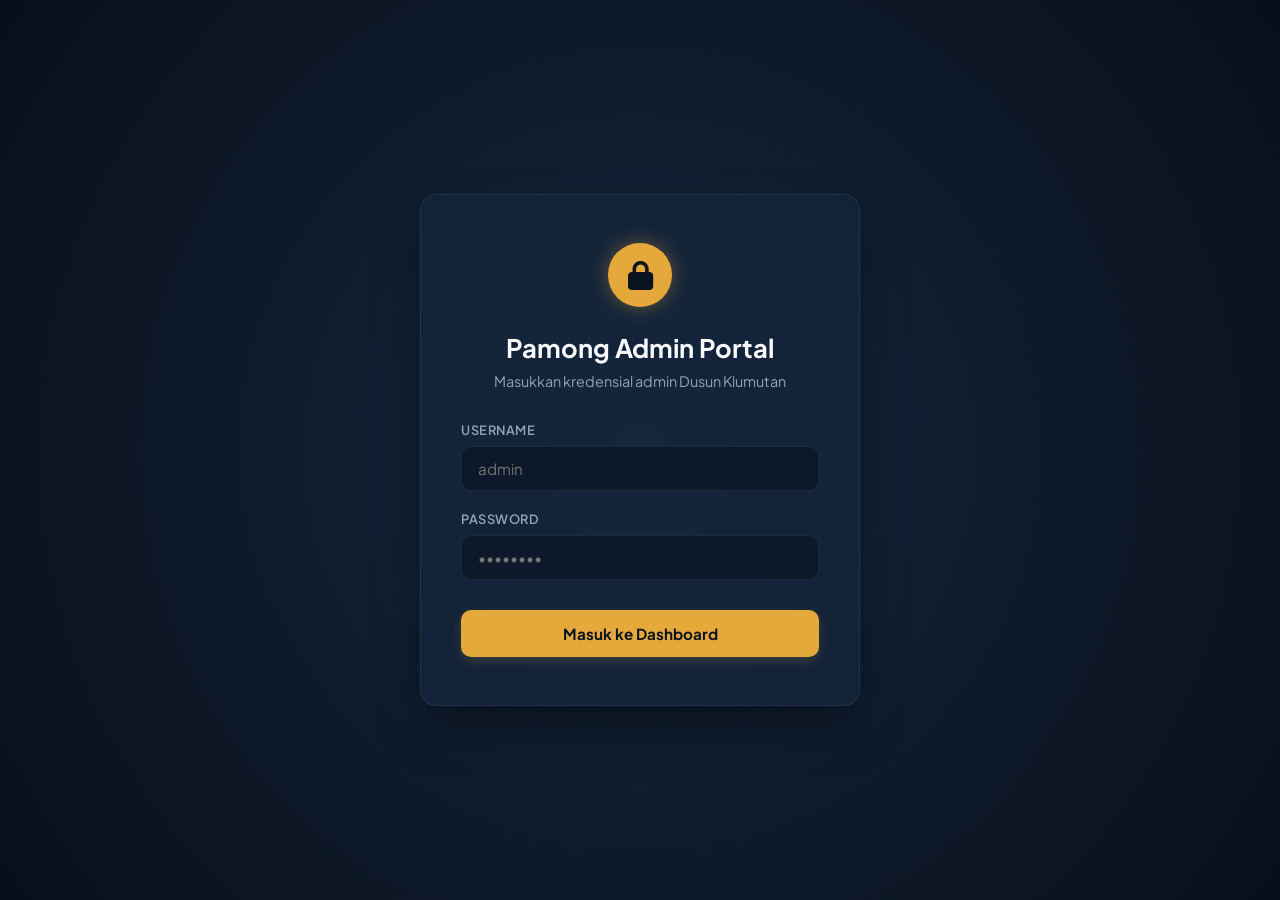
<file: admin.html>
<!DOCTYPE html>
<html lang="id">
<head>
<meta charset="UTF-8">
<meta name="viewport" content="width=device-width, initial-scale=1.0">
<title>Admin Portal | Dusun Klumutan CMS</title>
<!-- Google Fonts & FontAwesome -->
<link rel="preconnect" href="https://fonts.googleapis.com">
<link rel="preconnect" href="https://fonts.gstatic.com" crossorigin>
<link href="https://fonts.googleapis.com/css2?family=Plus+Jakarta+Sans:wght@300;400;500;600;700;800&display=swap" rel="stylesheet">
<link rel="stylesheet" href="https://cdnjs.cloudflare.com/ajax/libs/font-awesome/6.5.1/css/all.min.css">

<style>
  :root {
    --bg-dark: #0B1320;
    --sidebar-bg: #0F1E33;
    --card-bg: rgba(21, 38, 61, 0.7);
    --accent: #E5A93B;
    --accent-hover: #BF8726;
    --electric-blue: #3B82F6;
    --success: #10B981;
    --danger: #EF4444;
    --text-light: #F8FAFC;
    --text-muted: #94A3B8;
    --border: rgba(148, 163, 184, 0.12);
    --radius: 16px;
    --transition: all 0.3s cubic-bezier(0.16, 1, 0.3, 1);
  }

  * {
    margin: 0;
    padding: 0;
    box-sizing: border-box;
    font-family: 'Plus Jakarta Sans', sans-serif;
  }

  body {
    background-color: var(--bg-dark);
    color: var(--text-light);
    min-height: 100vh;
    display: flex;
    overflow-x: hidden;
  }

  /* ---------- LOGIN SCREEN ---------- */
  .login-container {
    position: fixed;
    inset: 0;
    background: radial-gradient(circle at 50% 50%, #15263d 0%, #080f1a 100%);
    display: flex;
    align-items: center;
    justify-content: center;
    z-index: 10000;
    transition: var(--transition);
  }
  .login-container.fade-out {
    opacity: 0;
    visibility: hidden;
    transform: scale(1.05);
  }
  .login-card {
    background: var(--card-bg);
    border: 1px solid var(--border);
    backdrop-filter: blur(20px);
    -webkit-backdrop-filter: blur(20px);
    border-radius: var(--radius);
    padding: 48px 40px;
    width: 100%;
    max-width: 440px;
    box-shadow: 0 25px 50px -12px rgba(0, 0, 0, 0.5);
    text-align: center;
  }
  .login-logo {
    width: 64px;
    height: 64px;
    background: var(--accent);
    color: var(--bg-dark);
    border-radius: 50%;
    display: flex;
    align-items: center;
    justify-content: center;
    font-size: 1.8rem;
    margin: 0 auto 24px;
    box-shadow: 0 0 20px rgba(229, 169, 59, 0.4);
  }
  .login-card h2 {
    font-size: 1.6rem;
    font-weight: 700;
    margin-bottom: 8px;
  }
  .login-card p {
    color: var(--text-muted);
    font-size: 0.9rem;
    margin-bottom: 32px;
  }
  .input-group {
    position: relative;
    margin-bottom: 20px;
    text-align: left;
  }
  .input-group label {
    display: block;
    font-size: 0.8rem;
    font-weight: 600;
    color: var(--text-muted);
    margin-bottom: 8px;
    text-transform: uppercase;
    letter-spacing: 0.5px;
  }
  .input-control {
    width: 100%;
    background: rgba(8, 15, 26, 0.5);
    border: 1px solid var(--border);
    border-radius: 10px;
    padding: 12px 16px;
    color: var(--text-light);
    font-size: 0.95rem;
    transition: var(--transition);
  }
  .input-control:focus {
    outline: none;
    border-color: var(--accent);
    box-shadow: 0 0 10px rgba(229, 169, 59, 0.15);
  }
  .login-btn {
    width: 100%;
    background: var(--accent);
    color: var(--bg-dark);
    border: none;
    border-radius: 10px;
    padding: 14px;
    font-weight: 700;
    font-size: 0.95rem;
    cursor: pointer;
    transition: var(--transition);
    margin-top: 10px;
    box-shadow: 0 4px 12px rgba(229, 169, 59, 0.2);
  }
  .login-btn:hover {
    background: var(--accent-hover);
    transform: translateY(-2px);
    box-shadow: 0 6px 18px rgba(229, 169, 59, 0.35);
  }
  .login-error {
    color: var(--danger);
    font-size: 0.85rem;
    font-weight: 600;
    margin-top: 16px;
    display: none;
  }

  /* ---------- APP LAYOUT ---------- */
  .app-container {
    display: flex;
    width: 100%;
    min-height: 100vh;
  }

  /* --- SIDEBAR --- */
  .sidebar {
    width: 280px;
    background-color: var(--sidebar-bg);
    border-right: 1px solid var(--border);
    padding: 32px 24px;
    display: flex;
    flex-direction: column;
    flex-shrink: 0;
  }
  .sidebar-header {
    display: flex;
    align-items: center;
    gap: 12px;
    margin-bottom: 40px;
  }
  .sidebar-header i {
    color: var(--accent);
    font-size: 1.4rem;
  }
  .sidebar-header h1 {
    font-size: 1.2rem;
    font-weight: 700;
    letter-spacing: 0.5px;
  }
  .menu-list {
    display: flex;
    flex-direction: column;
    gap: 8px;
    flex-grow: 1;
  }
  .menu-item {
    display: flex;
    align-items: center;
    gap: 14px;
    padding: 12px 16px;
    color: var(--text-muted);
    font-weight: 600;
    font-size: 0.92rem;
    border-radius: 10px;
    cursor: pointer;
    transition: var(--transition);
  }
  .menu-item:hover, .menu-item.active {
    color: var(--text-light);
    background-color: rgba(255, 255, 255, 0.05);
  }
  .menu-item.active {
    border-left: 4px solid var(--accent);
    border-radius: 4px 10px 10px 4px;
    background-color: rgba(229, 169, 59, 0.08);
    color: var(--accent);
  }
  .sidebar-footer {
    padding-top: 24px;
    border-top: 1px solid var(--border);
  }
  .logout-btn {
    display: flex;
    align-items: center;
    gap: 12px;
    color: var(--danger);
    font-weight: 600;
    font-size: 0.9rem;
    cursor: pointer;
    transition: var(--transition);
  }
  .logout-btn:hover {
    opacity: 0.8;
  }

  /* --- MAIN CONTENT --- */
  .main-content {
    flex-grow: 1;
    display: flex;
    flex-direction: column;
    min-width: 0; /* Prevents flex items from overflowing */
  }

  /* --- HEADER --- */
  .app-header {
    background: rgba(15, 30, 51, 0.4);
    backdrop-filter: blur(10px);
    border-bottom: 1px solid var(--border);
    padding: 24px 40px;
    display: flex;
    justify-content: space-between;
    align-items: center;
    position: sticky;
    top: 0;
    z-index: 100;
  }
  .header-title h2 {
    font-size: 1.3rem;
    font-weight: 700;
  }
  .header-actions {
    display: flex;
    align-items: center;
    gap: 16px;
  }
  .status-badge {
    padding: 8px 16px;
    border-radius: 20px;
    font-size: 0.82rem;
    font-weight: 700;
    display: flex;
    align-items: center;
    gap: 8px;
    background: rgba(239, 68, 68, 0.12);
    color: var(--danger);
    border: 1px solid rgba(239, 68, 68, 0.2);
  }
  .status-badge.loaded {
    background: rgba(16, 185, 129, 0.12);
    color: var(--success);
    border: 1px solid rgba(16, 185, 129, 0.2);
  }
  .action-btn {
    padding: 10px 20px;
    border-radius: 10px;
    font-weight: 600;
    font-size: 0.88rem;
    cursor: pointer;
    transition: var(--transition);
    display: inline-flex;
    align-items: center;
    gap: 8px;
  }
  .btn-blue {
    background: var(--electric-blue);
    color: var(--text-light);
  }
  .btn-blue:hover {
    background: #2563EB;
    transform: translateY(-1px);
  }
  .btn-green {
    background: var(--success);
    color: var(--text-light);
    box-shadow: 0 4px 12px rgba(16, 185, 129, 0.2);
  }
  .btn-green:hover:not(:disabled) {
    background: #059669;
    transform: translateY(-1px);
    box-shadow: 0 6px 18px rgba(16, 185, 129, 0.35);
  }
  .btn-green:disabled {
    opacity: 0.5;
    cursor: not-allowed;
  }

  /* --- EDITOR PANELS --- */
  .editor-wrapper {
    flex-grow: 1;
    padding: 40px;
    overflow-y: auto;
    max-height: calc(100vh - 90px);
  }
  .editor-panel {
    display: none;
    animation: fadeIn 0.4s ease forwards;
  }
  .editor-panel.active {
    display: block;
  }
  @keyframes fadeIn {
    from { opacity: 0; transform: translateY(10px); }
    to { opacity: 1; transform: translateY(0); }
  }

  .panel-header {
    margin-bottom: 32px;
    border-bottom: 1px solid var(--border);
    padding-bottom: 16px;
  }
  .panel-header h3 {
    font-size: 1.4rem;
    font-weight: 700;
    margin-bottom: 4px;
  }
  .panel-header p {
    color: var(--text-muted);
    font-size: 0.9rem;
  }

  /* --- FORM STYLING --- */
  .form-section {
    background: var(--card-bg);
    border: 1px solid var(--border);
    border-radius: var(--radius);
    padding: 28px;
    margin-bottom: 28px;
  }
  .form-section-title {
    font-size: 1.05rem;
    font-weight: 700;
    color: var(--accent);
    margin-bottom: 20px;
    border-left: 4px solid var(--accent);
    padding-left: 12px;
  }
  .form-grid {
    display: grid;
    grid-template-columns: repeat(2, 1fr);
    gap: 20px;
  }
  .form-grid.full {
    grid-template-columns: 1fr;
  }
  .form-grid.half {
    grid-template-columns: 1fr 1fr;
  }
  .form-group {
    margin-bottom: 20px;
  }
  .form-group.span-2 {
    grid-column: span 2;
  }
  .form-group label {
    display: block;
    font-size: 0.85rem;
    font-weight: 600;
    color: var(--text-muted);
    margin-bottom: 8px;
  }
  .form-group textarea.input-control {
    resize: vertical;
    min-height: 100px;
  }
  
  /* --- FILE PICKER FOR IMAGES --- */
  .image-picker-wrapper {
    display: flex;
    gap: 16px;
    align-items: center;
  }
  .image-preview {
    width: 64px;
    height: 64px;
    border-radius: 8px;
    border: 1px solid var(--border);
    background-size: cover;
    background-position: center;
    background-color: rgba(8, 15, 26, 0.5);
    flex-shrink: 0;
  }
  .image-picker-inputs {
    flex-grow: 1;
    display: flex;
    flex-direction: column;
    gap: 8px;
  }
  .file-input-btn {
    position: relative;
    overflow: hidden;
    background: rgba(255, 255, 255, 0.05);
    border: 1px dashed var(--text-muted);
    color: var(--text-light);
    padding: 8px 16px;
    border-radius: 8px;
    font-size: 0.85rem;
    font-weight: 600;
    text-align: center;
    cursor: pointer;
    transition: var(--transition);
  }
  .file-input-btn:hover {
    background: rgba(255, 255, 255, 0.08);
    border-color: var(--accent);
  }
  .file-input-btn input[type="file"] {
    position: absolute;
    top: 0; left: 0; right: 0; bottom: 0;
    opacity: 0;
    cursor: pointer;
  }

  /* --- EMPTY STATE NOTICE --- */
  .empty-state {
    text-align: center;
    padding: 80px 40px;
    background: var(--card-bg);
    border: 1px dashed var(--text-muted);
    border-radius: var(--radius);
    max-width: 600px;
    margin: 40px auto 0;
  }
  .empty-state i {
    font-size: 3rem;
    color: var(--accent);
    margin-bottom: 24px;
  }
  .empty-state h4 {
    font-size: 1.25rem;
    font-weight: 700;
    margin-bottom: 12px;
  }
  .empty-state p {
    color: var(--text-muted);
    font-size: 0.95rem;
    line-height: 1.6;
    margin-bottom: 24px;
  }

  /* --- CARD REPEATER (FOR DYNAMIC SECTIONS) --- */
  .repeater-card {
    background: rgba(8, 15, 26, 0.4);
    border: 1px solid var(--border);
    border-radius: 12px;
    padding: 20px;
    margin-bottom: 16px;
  }
  .repeater-card-header {
    display: flex;
    justify-content: space-between;
    align-items: center;
    margin-bottom: 16px;
    border-bottom: 1px dashed var(--border);
    padding-bottom: 10px;
  }
  .repeater-card-header strong {
    font-size: 0.9rem;
    color: var(--accent);
  }

  /* --- NOTIFICATIONS --- */
  .toast {
    position: fixed;
    bottom: 28px;
    right: 28px;
    background: var(--sidebar-bg);
    border-left: 4px solid var(--accent);
    color: var(--text-light);
    padding: 16px 24px;
    border-radius: 8px;
    box-shadow: 0 10px 25px rgba(0, 0, 0, 0.4);
    display: flex;
    align-items: center;
    gap: 12px;
    z-index: 10001;
    transform: translateY(100px);
    opacity: 0;
    transition: var(--transition);
  }
  .toast.show {
    transform: translateY(0);
    opacity: 1;
  }
  .toast.toast-success { border-left-color: var(--success); }
  .toast.toast-danger { border-left-color: var(--danger); }
</style>
</head>
<body>

  <!-- ---------- LOGIN CONTAINER ---------- -->
  <div class="login-container" id="login-container">
    <div class="login-card">
      <div class="login-logo">
        <i class="fa-solid fa-lock"></i>
      </div>
      <h2>Pamong Admin Portal</h2>
      <p>Masukkan kredensial admin Dusun Klumutan</p>
      
      <form id="login-form" onsubmit="handleLogin(event)">
        <div class="input-group">
          <label for="username">Username</label>
          <input type="text" id="username" class="input-control" required placeholder="admin">
        </div>
        <div class="input-group">
          <label for="password">Password</label>
          <input type="password" id="password" class="input-control" required placeholder="••••••••">
        </div>
        <button type="submit" class="login-btn">Masuk ke Dashboard</button>
        <div class="login-error" id="login-error">Username atau password salah!</div>
      </form>
    </div>
  </div>

  <!-- ---------- MAIN APP CONTAINER ---------- -->
  <div class="app-container">
    
    <!-- --- SIDEBAR --- -->
    <aside class="sidebar">
      <div class="sidebar-header">
        <i class="fa-solid fa-leaf"></i>
        <h1>Klumutan CMS</h1>
      </div>
      
      <nav class="menu-list">
        <div class="menu-item active" onclick="switchPanel('dashboard', this)">
          <i class="fa-solid fa-house"></i> Dashboard
        </div>
        <div class="menu-item disabled-menu" onclick="switchPanel('hero', this)">
          <i class="fa-solid fa-pager"></i> Hero &amp; Visi Misi
        </div>
        <div class="menu-item disabled-menu" onclick="switchPanel('profil-dusun', this)">
          <i class="fa-solid fa-circle-info"></i> Profil &amp; Sejarah
        </div>
        <div class="menu-item disabled-menu" onclick="switchPanel('wisata-umkm', this)">
          <i class="fa-solid fa-store"></i> UMKM Lokal
        </div>
        <div class="menu-item disabled-menu" onclick="switchPanel('pamong-berita', this)">
          <i class="fa-solid fa-users"></i> Pamong Dusun
        </div>
        <div class="menu-item disabled-menu" onclick="switchPanel('faq-peta', this)">
          <i class="fa-solid fa-circle-question"></i> FAQ &amp; Peta
        </div>
      </nav>
      
      <div class="sidebar-footer">
        <div class="logout-btn" onclick="handleLogout()">
          <i class="fa-solid fa-right-from-bracket"></i> Keluar Sesi
        </div>
      </div>
    </aside>

    <!-- --- MAIN CONTENT --- -->
    <main class="main-content">
      
      <!-- --- HEADER --- -->
      <header class="app-header">
        <div class="header-title">
          <h2>Dashboard CMS Administrasi</h2>
        </div>
        <div class="header-actions">
          <div class="status-badge" id="status-badge">
            <i class="fa-solid fa-circle-xmark"></i> index.html Belum Dimuat
          </div>
          <button class="action-btn btn-blue" onclick="loadIndexFile()">
            <i class="fa-solid fa-file-import"></i> Buka index.html
          </button>
          <button class="action-btn btn-green" id="save-btn" disabled onclick="saveIndexFile()">
            <i class="fa-solid fa-floppy-disk"></i> Simpan Perubahan
          </button>
        </div>
      </header>

      <!-- --- EDITOR PANELS --- -->
      <div class="editor-wrapper">
        
        <!-- DASHBOARD STATUS PANEL -->
        <div class="editor-panel active" id="panel-dashboard">
          <div class="panel-header">
            <h3>Selamat Datang di Portal CMS</h3>
            <p>Kelola konten website resmi Dusun Klumutan secara visual tanpa database server.</p>
          </div>
          
          <div class="empty-state" id="load-file-notice">
            <i class="fa-solid fa-file-lines"></i>
            <h4>Hubungkan Berkas index.html</h4>
            <p>
              Untuk memulai pengeditan, silakan klik tombol di bawah untuk memilih file <strong>index.html</strong> lokal di komputer Anda. Menggunakan File System Access API, perubahan yang Anda buat dapat disimpan langsung ke file tersebut.
            </p>
            <button class="action-btn btn-blue" onclick="loadIndexFile()">
              Hubungkan index.html Sekarang
            </button>
          </div>
          
          <div class="form-section" id="file-loaded-notice" style="display:none;">
            <div class="form-section-title">Informasi File Terhubung</div>
            <div class="form-grid">
              <div class="form-group">
                <label>Nama Berkas</label>
                <div style="font-weight: 700; color: var(--accent);">index.html</div>
              </div>
              <div class="form-group">
                <label>Status Sinkronisasi</label>
                <div style="color: var(--success); font-weight: 600;"><i class="fa-solid fa-circle-check"></i> Siap Diedit &amp; Disimpan langsung</div>
              </div>
            </div>
            <p style="margin-top:20px; font-size: 0.9rem; color: var(--text-muted); line-height: 1.6;">
              Berkas <code>index.html</code> Anda telah terbaca dengan baik. Silakan navigasikan tab di menu samping kiri untuk mengedit konten teks, memperbarui data numerik, mengganti kontak WhatsApp UMKM, atau mengunggah foto baru. Tekan tombol <strong>"Simpan Perubahan"</strong> di kanan atas untuk menulis data permanen ke file komputer Anda.
            </p>
          </div>
        </div>

        <!-- HERO PANEL -->
        <div class="editor-panel" id="panel-hero">
          <div class="panel-header">
            <h3>Hero &amp; Visi Misi</h3>
            <p>Kelola banner beranda utama dan teks visi misi dusun.</p>
          </div>
          
          <div class="form-section">
            <div class="form-section-title">Bagian Banner Utama (Hero)</div>
            <div class="form-grid">
              <div class="form-group span-2">
                <label for="hero-eyebrow">Teks Kecil Pembuka (Eyebrow)</label>
                <input type="text" id="hero-eyebrow" class="input-control">
              </div>
              <div class="form-group">
                <label for="hero-title">Judul Utama (Title)</label>
                <input type="text" id="hero-title" class="input-control">
              </div>
              <div class="form-group">
                <label for="hero-desc">Deskripsi Singkat</label>
                <textarea id="hero-desc" class="input-control"></textarea>
              </div>
              <div class="form-group span-2">
                <label>Gambar Latar Belakang (Hero Background)</label>
                <div class="image-picker-wrapper">
                  <div class="image-preview" id="preview-hero-bg"></div>
                  <div class="image-picker-inputs">
                    <input type="text" id="hero-bg-src" class="input-control" placeholder="Masukkan URL Gambar atau File Path">
                    <div class="file-input-btn">
                      <i class="fa-solid fa-upload"></i> Unggah Gambar Baru (Embed Base64)
                      <input type="file" accept="image/*" onchange="handleImageUpload(this, 'hero-bg-src', 'preview-hero-bg')">
                    </div>
                  </div>
                </div>
              </div>
            </div>
          </div>

          <div class="form-section">
            <div class="form-section-title">Visi &amp; Misi Dusun</div>
            <div class="form-grid">
              <div class="form-group span-2">
                <label for="about-title">Judul Tentang Kami</label>
                <input type="text" id="about-title" class="input-control">
              </div>
              <div class="form-group">
                <label for="about-p1">Paragraf Selayang Pandang 1</label>
                <textarea id="about-p1" class="input-control"></textarea>
              </div>
              <div class="form-group">
                <label for="about-p2">Paragraf Selayang Pandang 2</label>
                <textarea id="about-p2" class="input-control"></textarea>
              </div>
              <div class="form-group">
                <label for="visi-text">Pernyataan Visi</label>
                <textarea id="visi-text" class="input-control"></textarea>
              </div>
              <div class="form-group">
                <label for="misi-text">Pernyataan Misi</label>
                <textarea id="misi-text" class="input-control"></textarea>
              </div>
            </div>
          </div>
        </div>

        <!-- PROFIL & SEJARAH PANEL -->
        <div class="editor-panel" id="panel-profil-dusun">
          <div class="panel-header">
            <h3>Profil &amp; Sejarah Dusun</h3>
            <p>Kelola data demografis serta garis waktu sejarah perkembangan Dusun Klumutan.</p>
          </div>
          
          <div class="form-section">
            <div class="form-section-title">Data Profil Administratif</div>
            <div class="form-grid" id="profile-cards-inputs">
              <!-- Dynamically populated profile card input fields -->
            </div>
          </div>

          <div class="form-section">
            <div class="form-section-title">Garis Waktu Sejarah Dusun</div>
            <div id="timeline-repeater">
              <!-- Dynamically populated timeline items -->
            </div>
          </div>
        </div>

        <!-- UMKM PANEL -->
        <div class="editor-panel" id="panel-wisata-umkm">
          <div class="panel-header">
            <h3>UMKM Lokal</h3>
            <p>Kelola produk-produk unggulan warga dan pelaku usaha dusun.</p>
          </div>

          <div class="form-section">
            <div class="form-section-title">Daftar Produk UMKM Warga (4 Produk)</div>
            <div id="umkm-cards-inputs">
              <!-- Dynamically populated UMKM inputs -->
            </div>
          </div>
        </div>

        <!-- PAMONG PANEL -->
        <div class="editor-panel" id="panel-pamong-berita">
          <div class="panel-header">
            <h3>Pamong Dusun</h3>
            <p>Kelola foto dan informasi kepengurusan pamong Dusun Klumutan.</p>
          </div>
          
          <div class="form-section">
            <div class="form-section-title">Jajaran Pamong Dusun (Struktur Organisasi)</div>
            <div id="org-cards-inputs">
              <!-- Dynamically populated pamong inputs -->
            </div>
          </div>
        </div>

        <!-- FAQ & PETA PANEL -->
        <div class="editor-panel" id="panel-faq-peta">
          <div class="panel-header">
            <h3>FAQ &amp; Peta Lokasi</h3>
            <p>Kelola daftar pertanyaan umum warga/wisatawan dan iframe koordinat Google Maps.</p>
          </div>
          
          <div class="form-section">
            <div class="form-section-title">Pertanyaan Umum (FAQ - 4 Item)</div>
            <div id="faq-items-inputs">
              <!-- Dynamically populated faq inputs -->
            </div>
          </div>

          <div class="form-section">
            <div class="form-section-title">Integrasi Google Maps</div>
            <div class="form-grid full">
              <div class="form-group">
                <label for="map-src">Iframe Embed URL (Google Maps)</label>
                <textarea id="map-src" class="input-control"></textarea>
              </div>
            </div>
          </div>
        </div>

      </div>
    </main>
  </div>

  <!-- ---------- TOAST NOTIFICATIONS ---------- -->
  <div class="toast" id="toast">
    <i class="fa-solid fa-circle-check" id="toast-icon"></i>
    <span id="toast-msg">Perubahan berhasil disimpan!</span>
  </div>

  <!-- ---------- APPLICATION LOGIC ---------- -->
  <script>
    // Simple Admin Gatekeeping (Hardcoded for local security context)
    function handleLogin(e) {
      e.preventDefault();
      const u = document.getElementById('username').value;
      const p = document.getElementById('password').value;
      const err = document.getElementById('login-error');

      if (u === 'admin' && p === 'admin') {
        document.getElementById('login-container').classList.add('fade-out');
        showToast('Login berhasil! Silakan hubungkan file index.html.', 'success');
      } else {
        err.style.display = 'block';
      }
    }

    function handleLogout() {
      document.getElementById('login-container').classList.remove('fade-out');
      document.getElementById('username').value = '';
      document.getElementById('password').value = '';
      document.getElementById('login-error').style.display = 'none';
    }

    // Switch Panel
    function switchPanel(panelId, element) {
      if (element.classList.contains('disabled-menu')) {
        showToast('Buka file index.html terlebih dahulu untuk mengaktifkan menu ini!', 'danger');
        return;
      }
      
      // Update sidebar active state
      document.querySelectorAll('.menu-item').forEach(el => el.classList.remove('active'));
      element.classList.add('active');

      // Update panel visibility
      document.querySelectorAll('.editor-panel').forEach(panel => panel.classList.remove('active'));
      document.getElementById('panel-' + panelId).classList.add('active');
    }

    // Show Toast Notification
    function showToast(msg, type = 'success') {
      const toast = document.getElementById('toast');
      const icon = document.getElementById('toast-icon');
      const text = document.getElementById('toast-msg');

      text.textContent = msg;
      toast.className = 'toast show';
      
      if (type === 'success') {
        toast.classList.add('toast-success');
        icon.className = 'fa-solid fa-circle-check';
      } else {
        toast.classList.add('toast-danger');
        icon.className = 'fa-solid fa-triangle-exclamation';
      }

      setTimeout(() => {
        toast.classList.remove('show');
      }, 3500);
    }

    // Image Upload handler (Base64 conversion)
    function handleImageUpload(inputEl, srcInputId, previewId) {
      const file = inputEl.files[0];
      if (!file) return;

      const reader = new FileReader();
      reader.onload = function(e) {
        const base64Src = e.target.result;
        document.getElementById(srcInputId).value = base64Src;
        document.getElementById(previewId).style.backgroundImage = `url(${base64Src})`;
        showToast('Gambar berhasil dimuat! Tekan simpan nanti untuk menyimpan permanen.', 'success');
      };
      reader.readAsDataURL(file);
    }

    // File Access Handler
    let fileHandle = null;
    let indexDocument = null; // Parsed HTML document

    async function loadIndexFile() {
      try {
        // Feature check: File System Access API
        if ('showOpenFilePicker' in window) {
          [fileHandle] = await window.showOpenFilePicker({
            types: [{
              description: 'HTML File',
              accept: { 'text/html': ['.html'] }
            }],
            excludeAcceptAllOption: true,
            multiple: false
          });
          const file = await fileHandle.getFile();
          const contents = await file.text();
          parseAndLoadHTML(contents);
          showToast('Berkas index.html terhubung dengan sukses!', 'success');
        } else {
          // Fallback input method if browser blocks API
          const input = document.createElement('input');
          input.type = 'file';
          input.accept = '.html';
          input.onchange = async (e) => {
            const file = e.target.files[0];
            if (!file) return;
            const contents = await file.text();
            parseAndLoadHTML(contents);
            showToast('Berkas index.html berhasil dimuat (Mode Fallback)!', 'success');
          };
          input.click();
        }
      } catch (err) {
        console.error(err);
        showToast('Batal memuat berkas atau terjadi kesalahan sistem.', 'danger');
      }
    }

    function parseAndLoadHTML(htmlString) {
      const parser = new DOMParser();
      indexDocument = parser.parseFromString(htmlString, 'text/html');

      // Update UI Status
      const statusBadge = document.getElementById('status-badge');
      statusBadge.className = 'status-badge loaded';
      statusBadge.innerHTML = '<i class="fa-solid fa-circle-check"></i> index.html Terhubung';
      document.getElementById('save-btn').removeAttribute('disabled');
      document.getElementById('load-file-notice').style.display = 'none';
      document.getElementById('file-loaded-notice').style.display = 'block';

      // Enable Sidebar menus
      document.querySelectorAll('.menu-item').forEach(el => el.classList.remove('disabled-menu'));

      // POPULATE ALL DATA FIELDS
      populateHeroAndVisi();
      populateProfileCards();
      populateTimeline();
      populateUMKM();
      populatePamong();
      populateFAQ();
      populateMap();
    }

    // --- POPULATE & MAP HELPERS ---

    function populateHeroAndVisi() {
      const eyebrow = indexDocument.querySelector('.hero-eyebrow');
      const title = indexDocument.querySelector('.hero-title');
      const desc = indexDocument.querySelector('.hero-desc');
      const bgImg = indexDocument.querySelector('.hero-bg img');

      if (eyebrow) document.getElementById('hero-eyebrow').value = eyebrow.textContent.trim();
      if (title) document.getElementById('hero-title').value = title.innerHTML.trim();
      if (desc) document.getElementById('hero-desc').value = desc.textContent.trim();
      if (bgImg) {
        document.getElementById('hero-bg-src').value = bgImg.getAttribute('src');
        document.getElementById('preview-hero-bg').style.backgroundImage = `url(${bgImg.getAttribute('src')})`;
      }

      // Visi & Misi
      const aboutTitle = indexDocument.querySelector('#tentang .section-title');
      const p1 = indexDocument.querySelector('#tentang .about-text p:nth-of-type(1)');
      const p2 = indexDocument.querySelector('#tentang .about-text p:nth-of-type(2)');
      const visi = indexDocument.querySelector('#tentang .about-card:nth-of-type(1) p');
      const misi = indexDocument.querySelector('#tentang .about-card:nth-of-type(2) p');

      if (aboutTitle) document.getElementById('about-title').value = aboutTitle.textContent.trim();
      if (p1) document.getElementById('about-p1').value = p1.textContent.trim();
      if (p2) document.getElementById('about-p2').value = p2.textContent.trim();
      if (visi) document.getElementById('visi-text').value = visi.textContent.trim();
      if (misi) document.getElementById('misi-text').value = misi.textContent.trim();
    }

    function populateProfileCards() {
      const cards = indexDocument.querySelectorAll('#profil .profile-card');
      const wrapper = document.getElementById('profile-cards-inputs');
      wrapper.innerHTML = ''; // reset

      cards.forEach((card, idx) => {
        const title = card.querySelector('h4').textContent.trim();
        const mainVal = card.querySelector('p').childNodes[0].textContent.trim();
        const subVal = card.querySelector('p span') ? card.querySelector('p span').textContent.trim() : '';

        const formGroup = document.createElement('div');
        formGroup.className = 'repeater-card form-group span-2';
        formGroup.innerHTML = `
          <div class="repeater-card-header">
            <strong>Kartu Profil ${idx + 1}: ${title}</strong>
          </div>
          <div class="form-grid">
            <div class="form-group">
              <label>Judul Kartu</label>
              <input type="text" class="input-control profile-title-input" data-index="${idx}" value="${title}">
            </div>
            <div class="form-group">
              <label>Nilai Utama</label>
              <input type="text" class="input-control profile-main-input" data-index="${idx}" value="${mainVal}">
            </div>
            <div class="form-group span-2">
              <label>Keterangan Sub (Kecil)</label>
              <input type="text" class="input-control profile-sub-input" data-index="${idx}" value="${subVal}">
            </div>
          </div>
        `;
        wrapper.appendChild(formGroup);
      });
    }

    function populateTimeline() {
      const items = indexDocument.querySelectorAll('.timeline-item');
      const wrapper = document.getElementById('timeline-repeater');
      wrapper.innerHTML = '';

      items.forEach((item, idx) => {
        const year = item.querySelector('.timeline-year').textContent.trim();
        const title = item.querySelector('h4').textContent.trim();
        const desc = item.querySelector('p').textContent.trim();

        const card = document.createElement('div');
        card.className = 'repeater-card';
        card.innerHTML = `
          <div class="repeater-card-header">
            <strong>Garis Waktu Sejarah ${idx + 1}</strong>
          </div>
          <div class="form-grid">
            <div class="form-group">
              <label>Tahun</label>
              <input type="text" class="input-control timeline-year-input" data-index="${idx}" value="${year}">
            </div>
            <div class="form-group">
              <label>Peristiwa Utama</label>
              <input type="text" class="input-control timeline-title-input" data-index="${idx}" value="${title}">
            </div>
            <div class="form-group span-2">
              <label>Keterangan Deskripsi</label>
              <textarea class="input-control timeline-desc-input" data-index="${idx}">${desc}</textarea>
            </div>
          </div>
        `;
        wrapper.appendChild(card);
      });
    }



    function populateUMKM() {
      const cards = indexDocument.querySelectorAll('#umkm .umkm-card');
      const wrapper = document.getElementById('umkm-cards-inputs');
      wrapper.innerHTML = '';

      cards.forEach((card, idx) => {
        const img = card.querySelector('img').getAttribute('src');
        const category = card.querySelector('.umkm-category').textContent.trim();
        const title = card.querySelector('h4').textContent.trim();
        const desc = card.querySelector('p').textContent.trim();
        const contact = card.querySelector('.umkm-contact').textContent.replace(/^\s*\+?\s*/, '').replace(/WhatsApp|Hubungi|Hub|:\s*/gi, '').trim();

        const element = document.createElement('div');
        element.className = 'repeater-card';
        element.innerHTML = `
          <div class="repeater-card-header">
            <strong>Produk UMKM ${idx + 1}: ${title}</strong>
          </div>
          <div class="form-grid">
            <div class="form-group">
              <label>Kategori Produk</label>
              <input type="text" class="input-control umkm-cat-input" data-index="${idx}" value="${category}">
            </div>
            <div class="form-group">
              <label>Nama Produk / UMKM</label>
              <input type="text" class="input-control umkm-title-input" data-index="${idx}" value="${title}">
            </div>
            <div class="form-group">
              <label>Keterangan WhatsApp (Nomor Hp)</label>
              <input type="text" class="input-control umkm-contact-input" data-index="${idx}" value="${contact}">
            </div>
            <div class="form-group">
              <label>Deskripsi Ringkas</label>
              <textarea class="input-control umkm-desc-input" data-index="${idx}">${desc}</textarea>
            </div>
            <div class="form-group span-2">
              <label>Gambar Produk</label>
              <div class="image-picker-wrapper">
                <div class="image-preview" id="preview-umkm-${idx}" style="background-image: url(${img});"></div>
                <div class="image-picker-inputs">
                  <input type="text" id="umkm-src-${idx}" class="input-control umkm-img-input" data-index="${idx}" value="${img}">
                  <div class="file-input-btn">
                    <i class="fa-solid fa-upload"></i> Unggah Gambar (Embed Base64)
                    <input type="file" accept="image/*" onchange="handleImageUpload(this, 'umkm-src-${idx}', 'preview-umkm-${idx}')">
                  </div>
                </div>
              </div>
            </div>
          </div>
        `;
        wrapper.appendChild(element);
      });
    }

    function populatePamong() {
      const cards = indexDocument.querySelectorAll('.org-card');
      const wrapper = document.getElementById('org-cards-inputs');
      wrapper.innerHTML = '';

      cards.forEach((card, idx) => {
        const img = card.querySelector('img').getAttribute('src');
        const name = card.querySelector('h4').textContent.trim();
        const role = card.querySelector('p').textContent.trim();

        const element = document.createElement('div');
        element.className = 'repeater-card';
        element.innerHTML = `
          <div class="repeater-card-header">
            <strong>Pamong ${idx + 1}: ${name}</strong>
          </div>
          <div class="form-grid">
            <div class="form-group">
              <label>Nama Lengkap</label>
              <input type="text" class="input-control org-name-input" data-index="${idx}" value="${name}">
            </div>
            <div class="form-group">
              <label>Jabatan</label>
              <input type="text" class="input-control org-role-input" data-index="${idx}" value="${role}">
            </div>
            <div class="form-group span-2">
              <label>Foto Profil Pamong</label>
              <div class="image-picker-wrapper">
                <div class="image-preview" id="preview-org-${idx}" style="background-image: url(${img});"></div>
                <div class="image-picker-inputs">
                  <input type="text" id="org-src-${idx}" class="input-control org-img-input" data-index="${idx}" value="${img}">
                  <div class="file-input-btn">
                    <i class="fa-solid fa-upload"></i> Unggah Gambar (Embed Base64)
                    <input type="file" accept="image/*" onchange="handleImageUpload(this, 'org-src-${idx}', 'preview-org-${idx}')">
                  </div>
                </div>
              </div>
            </div>
          </div>
        `;
        wrapper.appendChild(element);
      });
    }



    function populateFAQ() {
      const items = indexDocument.querySelectorAll('.faq-item');
      const wrapper = document.getElementById('faq-items-inputs');
      wrapper.innerHTML = '';

      items.forEach((item, idx) => {
        const question = item.querySelector('.faq-question span').textContent.trim();
        const answer = item.querySelector('.faq-answer p').textContent.trim();

        const element = document.createElement('div');
        element.className = 'repeater-card';
        element.innerHTML = `
          <div class="repeater-card-header">
            <strong>Pertanyaan FAQ ${idx + 1}</strong>
          </div>
          <div class="form-grid">
            <div class="form-group span-2">
              <label>Pertanyaan</label>
              <input type="text" class="input-control faq-question-input" data-index="${idx}" value="${question}">
            </div>
            <div class="form-group span-2">
              <label>Jawaban</label>
              <textarea class="input-control faq-answer-input" data-index="${idx}">${answer}</textarea>
            </div>
          </div>
        `;
        wrapper.appendChild(element);
      });
    }

    function populateMap() {
      const iframe = indexDocument.querySelector('.map-wrapper iframe');
      if (iframe) {
        document.getElementById('map-src').value = iframe.getAttribute('src');
      }
    }

    // --- SAVE & CONVERT BACK TO FILE ---

    async function saveIndexFile() {
      if (!indexDocument) return;

      try {
        // 1. Gather all data from inputs and update the virtual DOM (indexDocument)

        // Hero & Visi Misi
        const eyebrow = indexDocument.querySelector('.hero-eyebrow');
        const title = indexDocument.querySelector('.hero-title');
        const desc = indexDocument.querySelector('.hero-desc');
        const bgImg = indexDocument.querySelector('.hero-bg img');

        if (eyebrow) eyebrow.textContent = document.getElementById('hero-eyebrow').value;
        if (title) title.innerHTML = document.getElementById('hero-title').value;
        if (desc) desc.textContent = document.getElementById('hero-desc').value;
        if (bgImg) bgImg.setAttribute('src', document.getElementById('hero-bg-src').value);

        // Visi & Misi Section
        const aboutTitle = indexDocument.querySelector('#tentang .section-title');
        const p1 = indexDocument.querySelector('#tentang .about-text p:nth-of-type(1)');
        const p2 = indexDocument.querySelector('#tentang .about-text p:nth-of-type(2)');
        const visi = indexDocument.querySelector('#tentang .about-card:nth-of-type(1) p');
        const misi = indexDocument.querySelector('#tentang .about-card:nth-of-type(2) p');

        if (aboutTitle) aboutTitle.textContent = document.getElementById('about-title').value;
        if (p1) p1.textContent = document.getElementById('about-p1').value;
        if (p2) p2.textContent = document.getElementById('about-p2').value;
        if (visi) visi.textContent = document.getElementById('visi-text').value;
        if (misi) misi.textContent = document.getElementById('misi-text').value;

        // Profile Cards
        const pCards = indexDocument.querySelectorAll('#profil .profile-card');
        document.querySelectorAll('.profile-title-input').forEach(input => {
          const idx = parseInt(input.dataset.index);
          const title = input.value;
          const mainVal = document.querySelector(`.profile-main-input[data-index="${idx}"]`).value;
          const subVal = document.querySelector(`.profile-sub-input[data-index="${idx}"]`).value;

          const card = pCards[idx];
          if (card) {
            card.querySelector('h4').textContent = title;
            const p = card.querySelector('p');
            // Re-render paragraph nodes safely
            p.innerHTML = `${mainVal} <span>${subVal}</span>`;
          }
        });

        // Timeline
        const tItems = indexDocument.querySelectorAll('.timeline-item');
        document.querySelectorAll('.timeline-year-input').forEach(input => {
          const idx = parseInt(input.dataset.index);
          const year = input.value;
          const title = document.querySelector(`.timeline-title-input[data-index="${idx}"]`).value;
          const desc = document.querySelector(`.timeline-desc-input[data-index="${idx}"]`).value;

          const item = tItems[idx];
          if (item) {
            item.querySelector('.timeline-year').textContent = year;
            item.querySelector('h4').textContent = title;
            item.querySelector('p').textContent = desc;
          }
        });



        // UMKM
        const umkmCards = indexDocument.querySelectorAll('#umkm .umkm-card');
        document.querySelectorAll('.umkm-title-input').forEach(input => {
          const idx = parseInt(input.dataset.index);
          const title = input.value;
          const category = document.querySelector(`.umkm-cat-input[data-index="${idx}"]`).value;
          const desc = document.querySelector(`.umkm-desc-input[data-index="${idx}"]`).value;
          const contact = document.querySelector(`.umkm-contact-input[data-index="${idx}"]`).value;
          const img = document.querySelector(`.umkm-img-input[data-index="${idx}"]`).value;

          const card = umkmCards[idx];
          if (card) {
            card.querySelector('h4').textContent = title;
            card.querySelector('.umkm-category').textContent = category;
            card.querySelector('p').textContent = desc;
            card.querySelector('img').setAttribute('src', img);
            
            const contactEl = card.querySelector('.umkm-contact');
            contactEl.innerHTML = `<i class="fa-brands fa-whatsapp"></i> ${contact}`;
          }
        });

        // Pamong (Struktur Organisasi)
        const orgCards = indexDocument.querySelectorAll('.org-card');
        document.querySelectorAll('.org-name-input').forEach(input => {
          const idx = parseInt(input.dataset.index);
          const name = input.value;
          const role = document.querySelector(`.org-role-input[data-index="${idx}"]`).value;
          const img = document.querySelector(`.org-img-input[data-index="${idx}"]`).value;

          const card = orgCards[idx];
          if (card) {
            card.querySelector('h4').textContent = name;
            card.querySelector('p').textContent = role;
            card.querySelector('img').setAttribute('src', img);
          }
        });



        // FAQs
        const faqItems = indexDocument.querySelectorAll('.faq-item');
        document.querySelectorAll('.faq-question-input').forEach(input => {
          const idx = parseInt(input.dataset.index);
          const question = input.value;
          const answer = document.querySelector(`.faq-answer-input[data-index="${idx}"]`).value;

          const item = faqItems[idx];
          if (item) {
            item.querySelector('.faq-question span').textContent = question;
            item.querySelector('.faq-answer p').textContent = answer;
          }
        });

        // Map iframe
        const mapIframe = indexDocument.querySelector('.map-wrapper iframe');
        if (mapIframe) {
          mapIframe.setAttribute('src', document.getElementById('map-src').value);
        }

        // 2. Serialize virtual DOM back to HTML string
        const outputHTML = '<!DOCTYPE html>\n' + indexDocument.documentElement.outerHTML;

        // 3. Save back to file using Handle API, or trigger fallback download
        if (fileHandle) {
          const writable = await fileHandle.createWritable();
          await writable.write(outputHTML);
          await writable.close();
          showToast('Berkas index.html berhasil diperbarui secara permanen!', 'success');
        } else {
          // Fallback download if API not supported
          const blob = new Blob([outputHTML], { type: 'text/html;charset=utf-8;' });
          const url = URL.createObjectURL(blob);
          const link = document.createElement('a');
          link.href = url;
          link.download = 'index.html';
          link.click();
          URL.revokeObjectURL(url);
          showToast('Berhasil mengunduh berkas index.html baru! Salin file ini untuk menimpa file lama.', 'success');
        }
      } catch (err) {
        console.error(err);
        showToast('Gagal menyimpan file. Pastikan izin menulis diberikan.', 'danger');
      }
    }
  </script>
</body>
</html>
</file>
